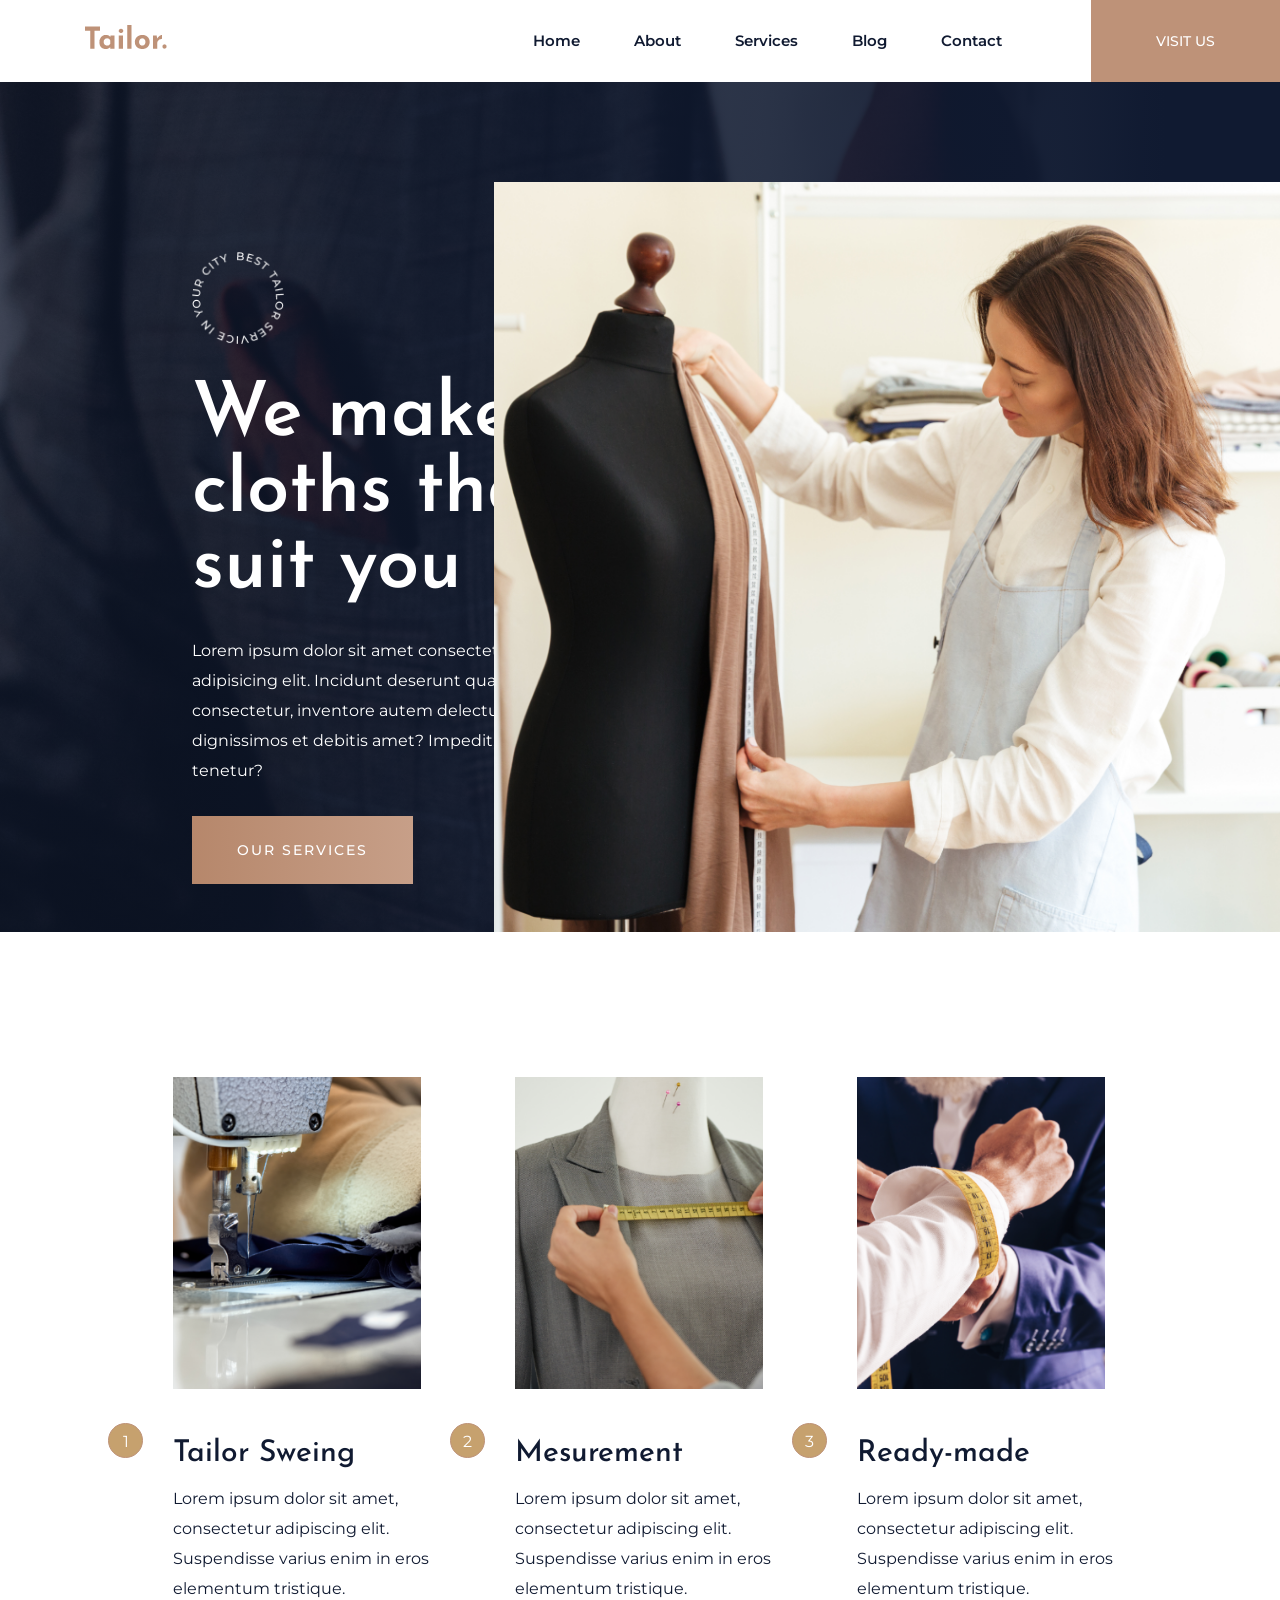
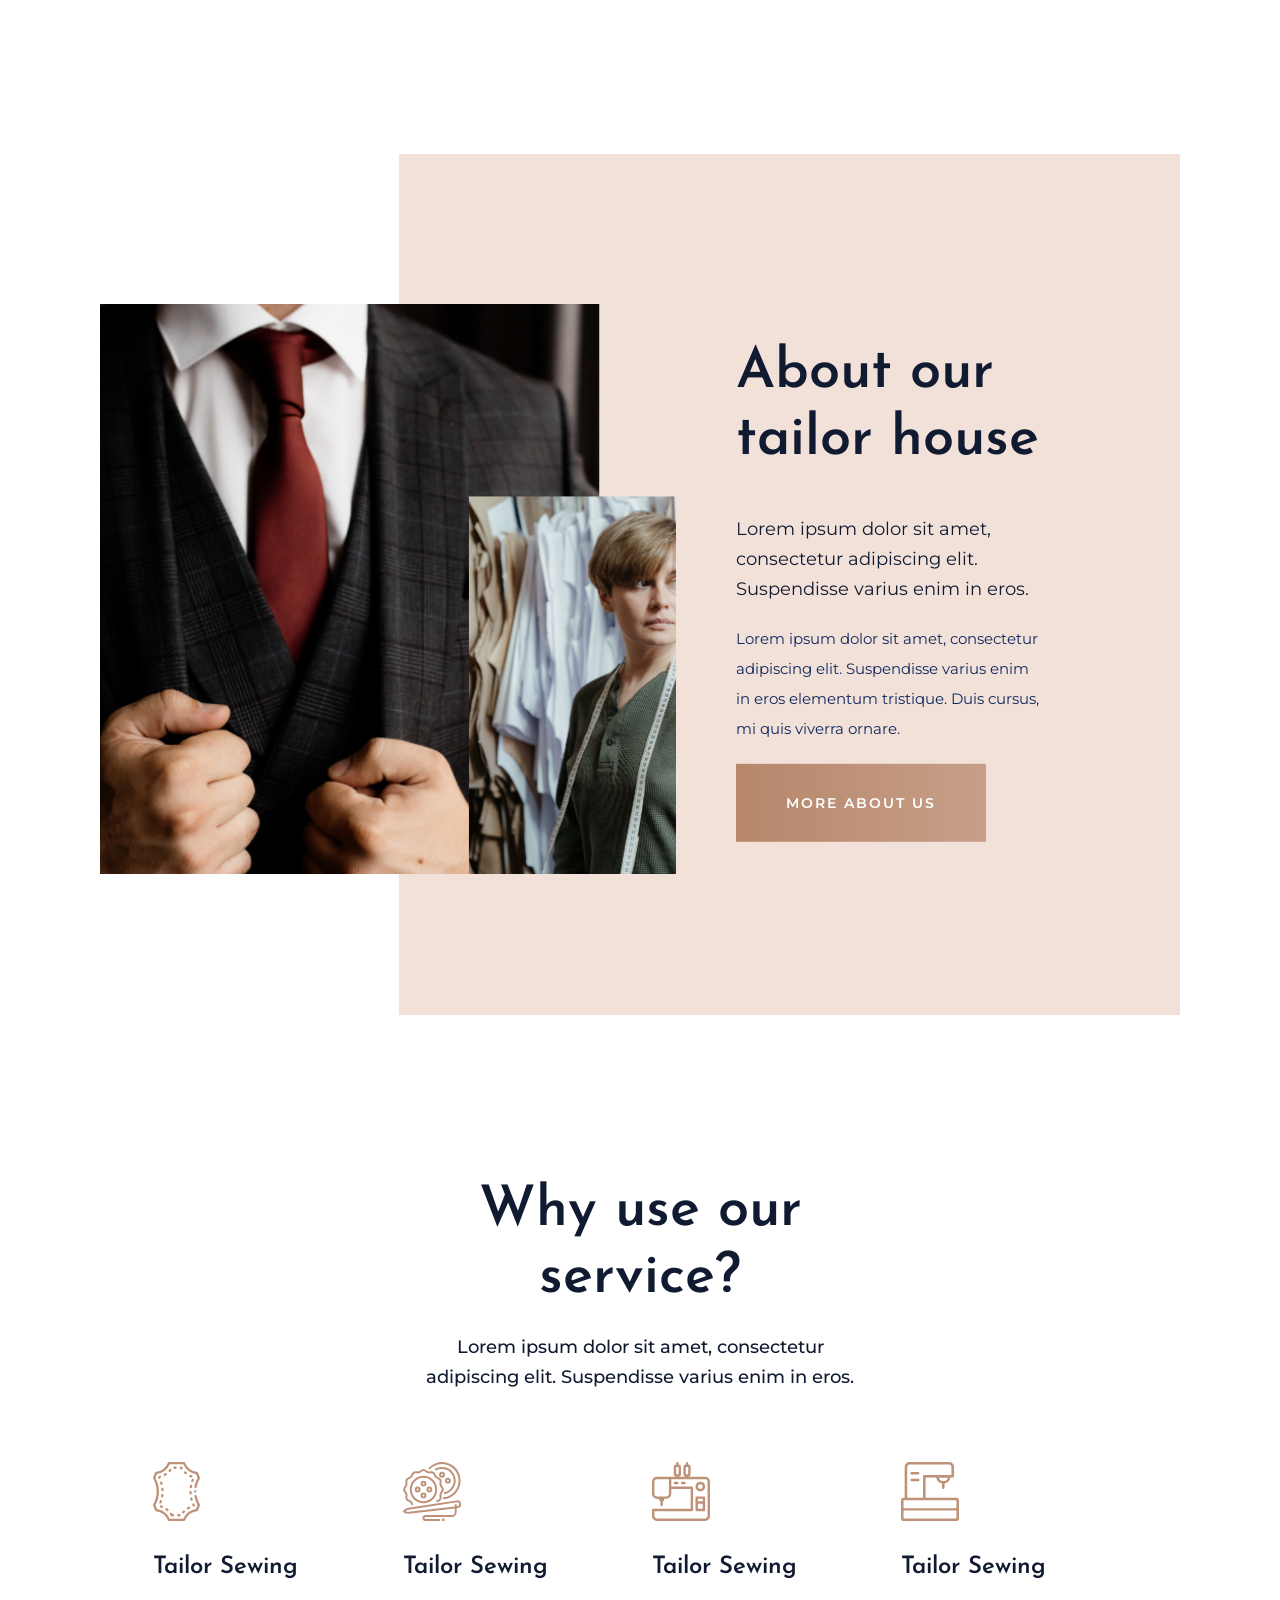
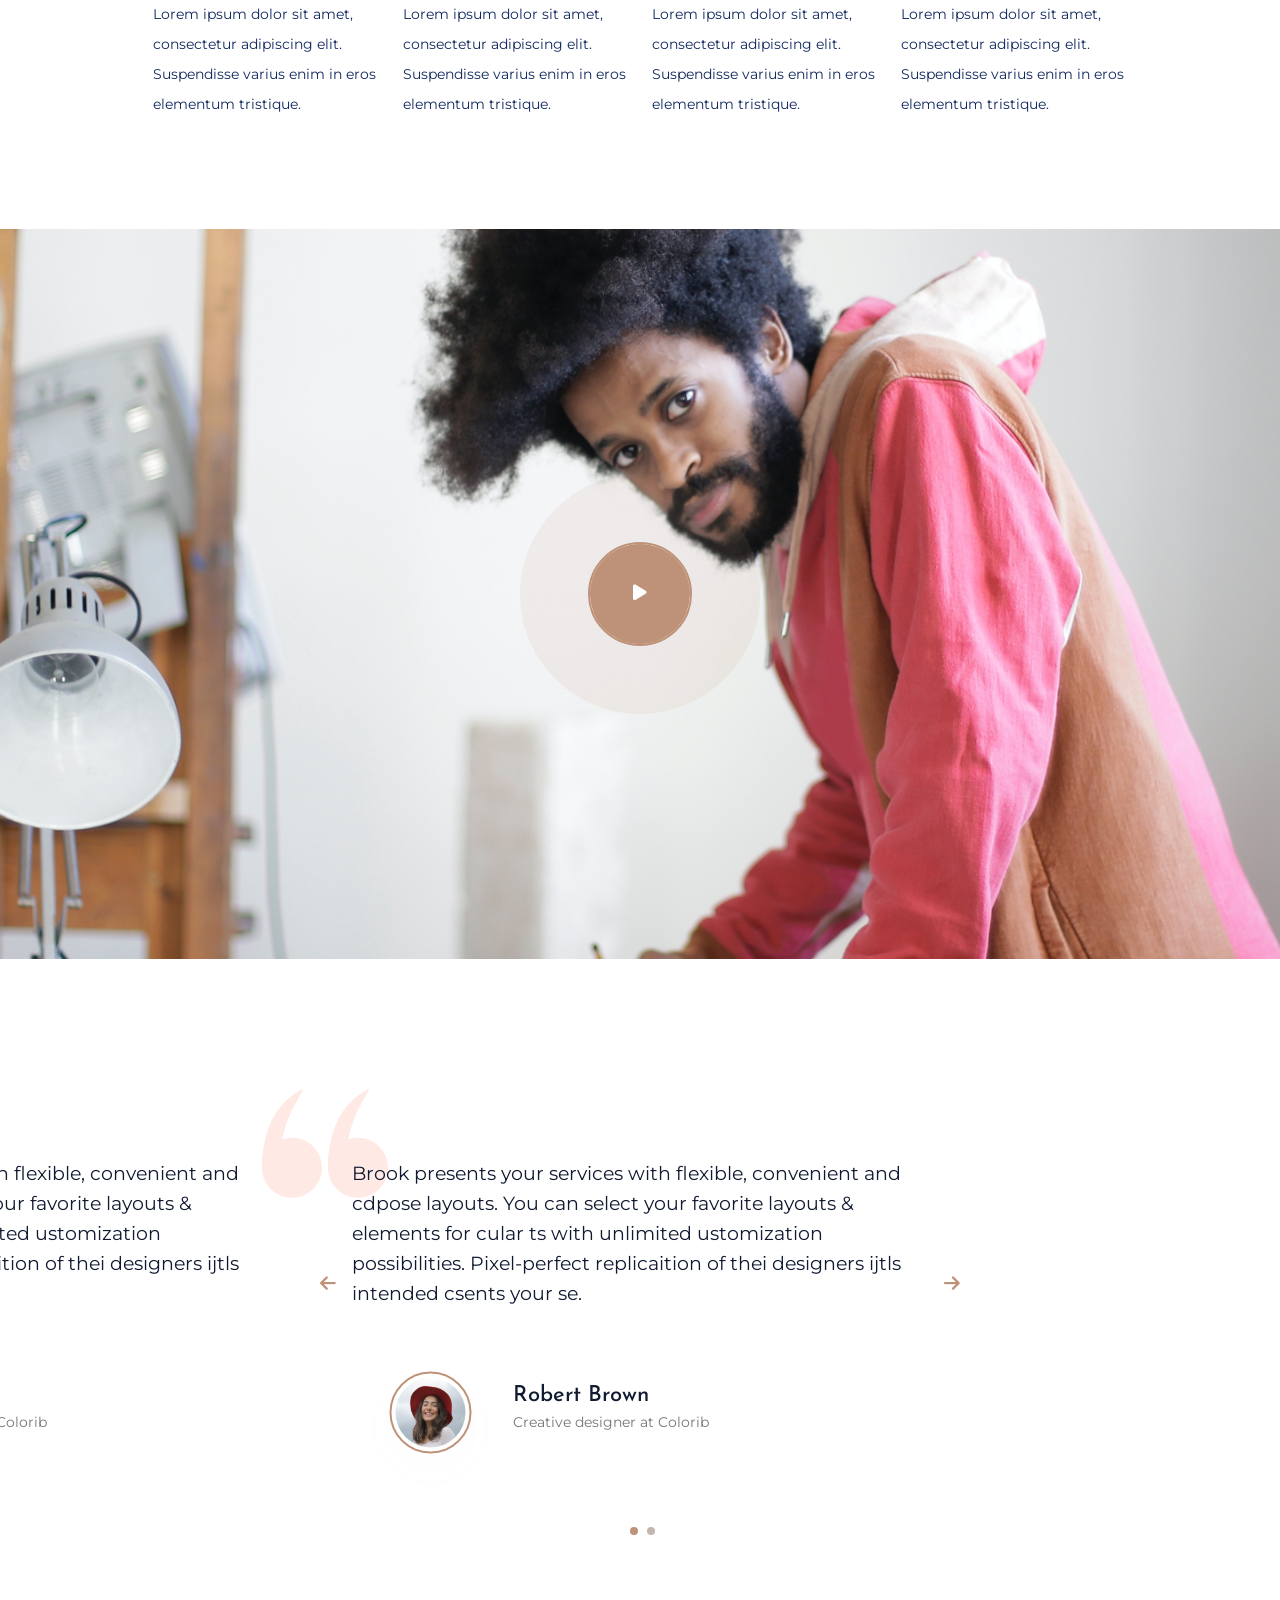
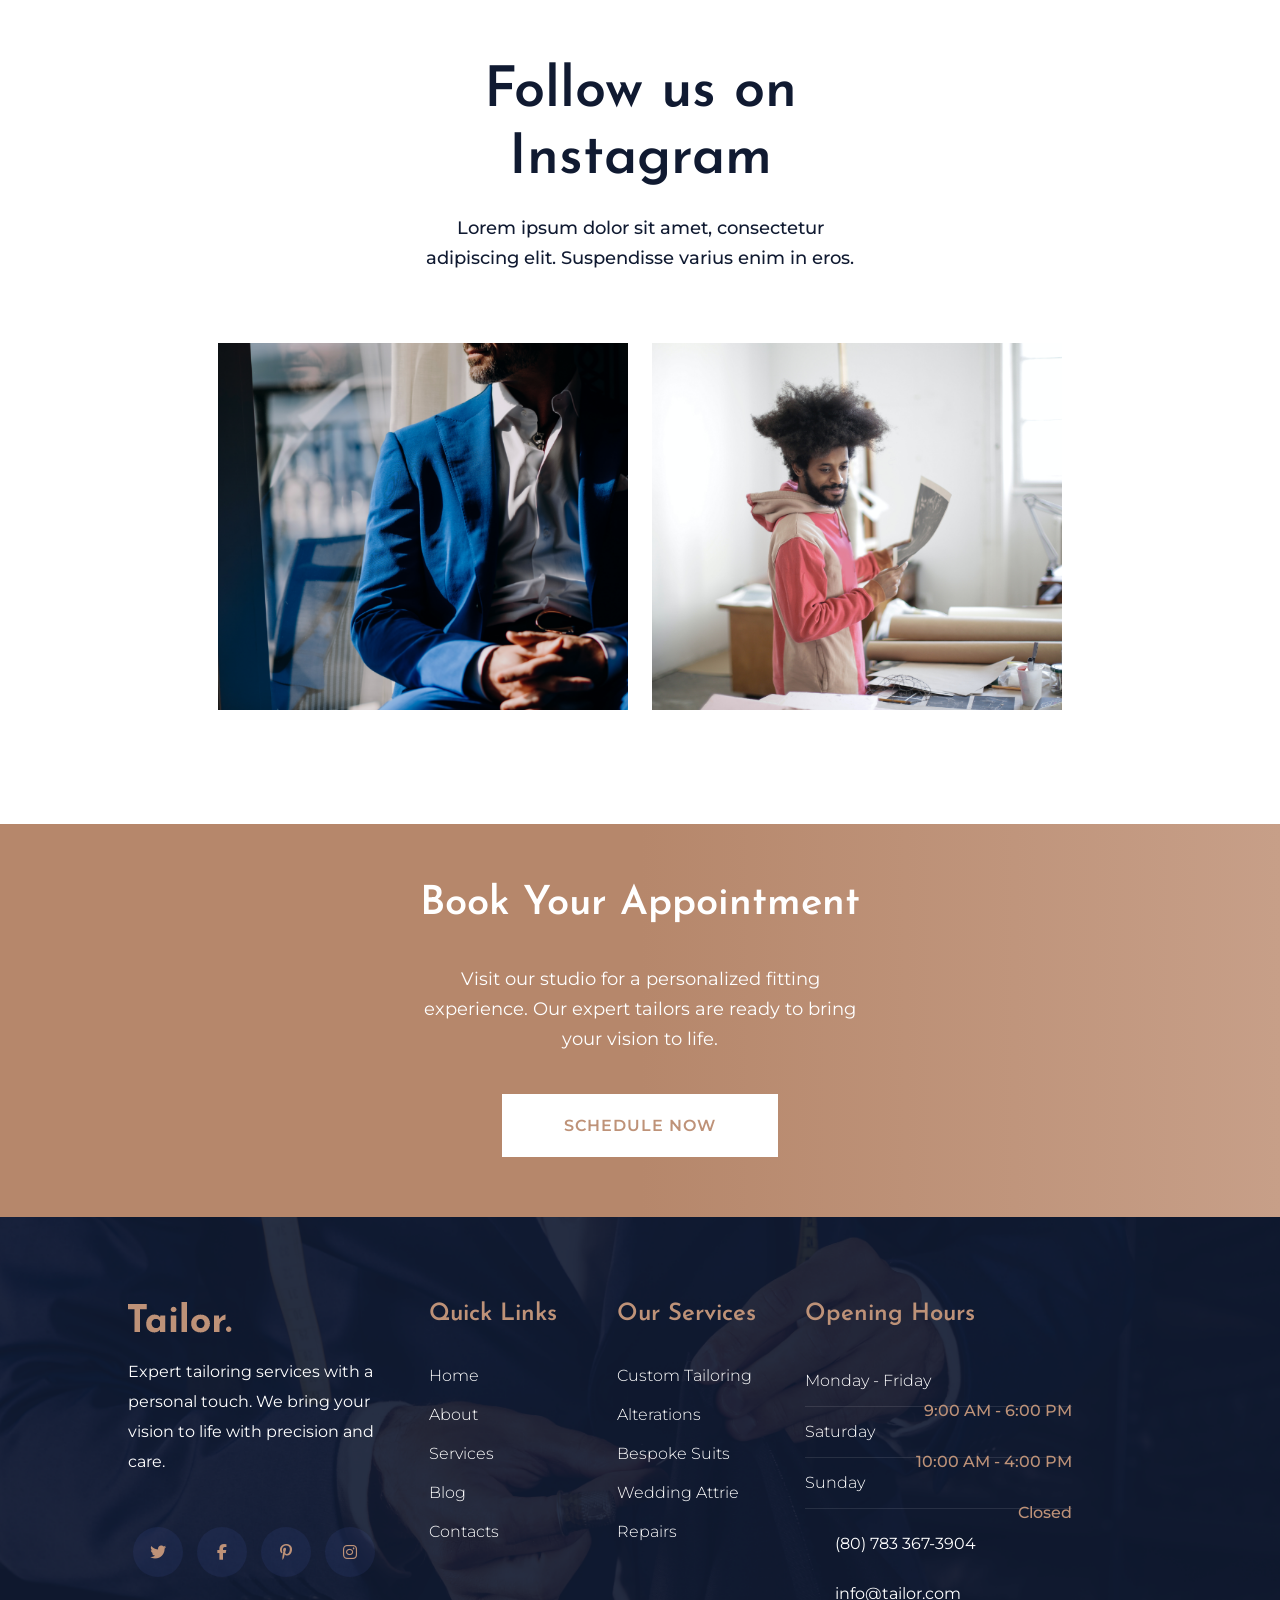
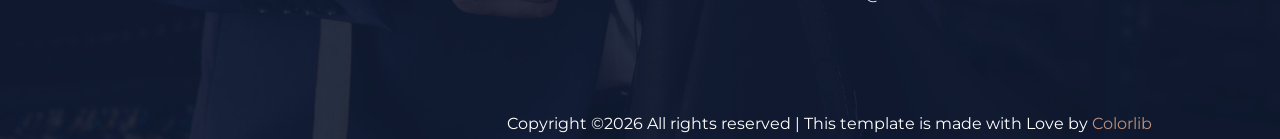
<file: index.html>
<!doctype html>
<html lang="en">
  <head>
    <meta charset="UTF-8" />
    <title>Tailor | Template</title>
    <link rel="stylesheet" href="tailor.css" />
    <link rel="shortcut icon" href="Images/favicon.ico" type="image/x-icon" />
    <link
      rel="stylesheet"
      href="https://cdnjs.cloudflare.com/ajax/libs/font-awesome/6.5.1/css/all.min.css"
    />
  </head>
  <body>
    <section class="preloader">
      <section class="preloader__circle"></section>
      <img src="Images/loder.png" alt="" class="preloader__img" />
    </section>

    <section class="scroll__up">
      <a href=""><i class="fa-solid fa-turn-up"></i></a>
    </section>

    <header class="header">
      <section class="header__container">
        <a href="" class="header__logo"><img src="Images/logo.png" alt="" /></a>
        <nav class="header__nav">
          <ul class="nav__list">
            <li class="nav__item"><a href="#" class="nav__link">Home</a></li>
            <li class="nav__item"><a href="#" class="nav__link">About</a></li>
            <li class="nav__item">
              <a href="#" class="nav__link">Services</a>
            </li>
            <li class="nav__item">
              <a href="#" class="nav__link blog">Blog</a>
              <ul class="inner__nav__list">
                <li class="nav__item">
                  <a href="">Blog</a>
                </li>
                <li class="nav__item">
                  <a href="">Blog Details</a>
                </li>
                <li class="nav__item">
                  <a href="">Elements</a>
                </li>
              </ul>
            </li>
            <li class="nav__item"><a href="#" class="nav__link">Contact</a></li>
          </ul>
          <a href="" class="nav__link--visit btn">visit us</a>
        </nav>
      </section>
      <section class="clearfix"></section>
    </header>

    <section id="" class="hero">
      <section class="hero__content">
        <img src="Images/hero-icon.png" alt="" />

        <h1 id="hero__h1">We make cloths that suit you</h1>

        <p id="hero__p">
          Lorem ipsum dolor sit amet consectetur adipisicing elit. Incidunt
          deserunt quam consectetur, inventore autem delectus dignissimos et
          debitis amet? Impedit, tenetur?
        </p>

        <a href="" id="hero__btn" class="btn hero__link">our services</a>
      </section>

      <section class="hero__img--container">
        <img src="Images/hero_img.png" alt="" />
      </section>
    </section>

    <main>
      <section class="offer">
        <section class="offer__img--container">
          <img src="Images/offer1.png" alt="" />
        </section>
        <section class="offer__content">
          <span>1</span>
          <h3>Tailor Sweing</h3>
          <p>
            Lorem ipsum dolor sit amet, consectetur adipiscing elit. Suspendisse
            varius enim in eros elementum tristique.
          </p>
        </section>
      </section>
      <section class="offer">
        <section class="offer__img--container">
          <img src="Images/offers2.png" alt="" />
        </section>
        <section class="offer__content">
          <span>2</span>
          <h3>Mesurement</h3>
          <p>
            Lorem ipsum dolor sit amet, consectetur adipiscing elit. Suspendisse
            varius enim in eros elementum tristique.
          </p>
        </section>
      </section>
      <section class="offer">
        <section class="offer__img--container">
          <img src="Images/offer3.png" alt="" />
        </section>
        <section class="offer__content">
          <span>3</span>
          <h3>Ready-made</h3>
          <p>
            Lorem ipsum dolor sit amet, consectetur adipiscing elit. Suspendisse
            varius enim in eros elementum tristique.
          </p>
        </section>
      </section>
    </main>

    <section id="about" class="about">
      <section class="about__image"></section>
      <section class="about__content">
        <h2>
          About our
          <br />
          tailor house
        </h2>
        <p class="top">
          Lorem ipsum dolor sit amet, consectetur adipiscing elit. Suspendisse
          varius enim in eros.
        </p>
        <p class="bottom">
          Lorem ipsum dolor sit amet, consectetur adipiscing elit. Suspendisse
          varius enim in eros elementum tristique. Duis cursus, mi quis viverra
          ornare.
        </p>
        <a href="">MORE ABOUT US</a>
      </section>
      <section class="about__background"></section>
    </section>

    <section id="service" class="services">
      <section class="inner__header">
        <h2>Why use our service?</h2>
        <p>
          Lorem ipsum dolor sit amet, consectetur adipiscing elit. Suspendisse
          varius enim in eros.
        </p>
      </section>
      <section class="services__types">
        <section class="service">
          <img src="Images/services1.svg" alt="" />
          <h4>Tailor Sewing</h4>
          <p>
            Lorem ipsum dolor sit amet, consectetur adipiscing elit. Suspendisse
            varius enim in eros elementum tristique.
          </p>
        </section>
        <section class="service">
          <img src="Images/services2.svg" alt="" />
          <h4>Tailor Sewing</h4>
          <p>
            Lorem ipsum dolor sit amet, consectetur adipiscing elit. Suspendisse
            varius enim in eros elementum tristique.
          </p>
        </section>
        <section class="service">
          <img src="Images/services3.svg" alt="" />
          <h4>Tailor Sewing</h4>
          <p>
            Lorem ipsum dolor sit amet, consectetur adipiscing elit. Suspendisse
            varius enim in eros elementum tristique.
          </p>
        </section>
        <section class="service">
          <img src="Images/services4.svg" alt="" />
          <h4>Tailor Sewing</h4>
          <p>
            Lorem ipsum dolor sit amet, consectetur adipiscing elit. Suspendisse
            varius enim in eros elementum tristique.
          </p>
        </section>
      </section>
    </section>

    <section class="vid">
      <section class="vid__icon">
        <a href="https://youtu.be/K4TOrB7at0Y"
          ><i class="fa-solid fa-play"></i
        ></a>
      </section>
      <section class="icon__border"></section>
    </section>

    <section class="quote">
      <section class="quote__container">
        <section id="q1" class="q1">
          <section class="quote__upper">
            <img src="Images/quotes-sign.png" alt="" />
            <p>
              Brook presents your services with flexible, convenient and cdpose
              layouts. You can select your favorite layouts & elements for cular
              ts with unlimited ustomization possibilities. Pixel-perfect
              replicaition of thei designers ijtls intended csents your se.
            </p>
          </section>
          <section class="quote__lower">
            <section class="lower__image">
              <img src="Images/testimonial.png" alt="" />
            </section>
            <section class="lower__content">
              <h4>Robert Brown</h4>
              <p>Creative designer at Colorib</p>
            </section>
          </section>
        </section>
        <section id="q2" class="q2">
          <section class="quote__upper">
            <img src="Images/quotes-sign.png" alt="" />
            <p>
              Brook presents your services with flexible, convenient and cdpose
              layouts. You can select your favorite layouts & elements for cular
              ts with unlimited ustomization possibilities. Pixel-perfect
              replicaition of thei designers ijtls intended csents your se.
            </p>
          </section>
          <section class="quote__lower">
            <section class="lower__image">
              <img src="Images/testimonial.png" alt="" />
            </section>
            <section class="lower__content">
              <h4>Robert Brown</h4>
              <p>Creative designer at Colorib</p>
            </section>
          </section>
        </section>
        <section id="q3" class="q3">
          <section class="quote__upper">
            <img src="Images/quotes-sign.png" alt="" />
            <p>
              Brook presents your services with flexible, convenient and cdpose
              layouts. You can select your favorite layouts & elements for cular
              ts with unlimited ustomization possibilities. Pixel-perfect
              replicaition of thei designers ijtls intended csents your se.
            </p>
          </section>
          <section class="quote__lower">
            <section class="lower__image">
              <img src="Images/testimonial.png" alt="" />
            </section>
            <section class="lower__content">
              <h4>Robert Brown</h4>
              <p>Creative designer at Colorib</p>
            </section>
          </section>
        </section>
      </section>

      <section class="circles">
        <section id="circle1" class="circle1 circle active"></section>
        <section id="circle2" class="circle2 circle"></section>
      </section>
      <section id="left__arrow" class="arrow__left">
        <a href=""><i class="fa-solid fa-arrow-left"></i></a>
      </section>
      <section id="right__arrow" class="arrow__right">
        <a href=""><i class="fa-solid fa-arrow-right"></i></a>
      </section>
    </section>

    <section class="follow">
      <section class="inner__header">
        <h2>Follow us on Instagram</h2>
        <p>
          Lorem ipsum dolor sit amet, consectetur adipiscing elit. Suspendisse
          varius enim in eros.
        </p>
      </section>
      <section class="follow__images">
        <section class="img">
          <img src="Images/instra1.png" alt="" />
          <a href=""><i class="fa-brands fa-instagram"></i></a>
        </section>
        <section class="img">
          <img src="Images/instra2.png" alt="" />
          <a href=""><i class="fa-brands fa-instagram"></i></a>
        </section>
      </section>
    </section>

    <section class="booking">
      <h3>Book Your Appointment</h3>
      <p>
        Visit our studio for a personalized fitting experience. Our expert
        tailors are ready to bring your vision to life.
      </p>
      <a href="">SCHEDULE NOW</a>
    </section>

    <footer class="footer">
      <section class="footer__lists">
        <section class="section1">
          <a href="#" class="footer__logo"
            ><img src="Images/logo2_footer.png" alt=""
          /></a>
          <p>
            Expert tailoring services with a personal touch. We bring your
            vision to life with precision and care.
          </p>
          <section class="icons">
            <a href=""><i class="fa-brands fa-twitter"></i></a>
            <a href=""><i class="fa-brands fa-facebook-f"></i></a>
            <a href=""><i class="fa-brands fa-pinterest-p"></i></a>
            <a href=""><i class="fa-brands fa-instagram"></i></a>
          </section>
        </section>

        <section class="section2">
          <h5>Quick Links</h5>
          <ul>
            <li><a href="#home">Home</a></li>
            <li><a href="#about">About</a></li>
            <li><a href="#service">Services</a></li>
            <li><a href="#">Blog</a></li>
            <li><a href="#">Contacts</a></li>
          </ul>
        </section>

        <section class="section3">
          <h5>Our Services</h5>
          <ul>
            <li><a href="">Custom Tailoring</a></li>
            <li><a href="">Alterations</a></li>
            <li><a href="">Bespoke Suits</a></li>
            <li><a href="">Wedding Attrie</a></li>
            <li><a href="">Repairs</a></li>
          </ul>
        </section>

        <section class="section4">
          <h5>Opening Hours</h5>
          <p class="comp">
            <span class="left">Monday - Friday</span>
            <span class="right">9:00 AM - 6:00 PM</span>
          </p>
          <p class="comp">
            <span class="left">Saturday</span>
            <span class="right">10:00 AM - 4:00 PM</span>
          </p>
          <p class="comp">
            <span class="left">Sunday</span>
            <span class="right">Closed</span>
          </p>
          <p class="phone">(80) 783 367-3904</p>
          <p class="mail">info@tailor.com</p>
        </section>
      </section>
      <section class="very__bottom">
        <p class="copyright">
          Copyright ©2026 All rights reserved | This template is made with Love
          by
          <a href="#">Colorlib</a>
        </p>
      </section>
    </footer>

    <script src="tailor.js"></script>
  </body>
</html>
</file>
<file: tailor.css>
/* ============ Base Style ========= */

@import url("https://fonts.googleapis.com/css2?family=Josefin+Sans:ital,wght@0,100..700;1,100..700&family=Montserrat:ital,wght@0,100..900;1,100..900&display=swap");

* {
  margin: 0;
  padding: 0;
  box-sizing: border-box;
}

html {
  scroll-behavior: smooth;
}

.clearfix {
  clear: both;
}

ul {
  list-style: none;
}

a {
  text-decoration: none;
}

:root {
  /* Declare variables */

  /* Colors */
  --color-primary: #be9278;
  --color-primary-light: #c6a16e;
  --color-secondary: #101a31;
  --color-secondary-light: #10285d;
  --color-text: #101a31;
  --color-text-light: #fff;
  --color-bg-light: #fff;
  --color-gray-light: #f7f7f7;
  --color-bg-pink: #f2e1d9;
  --color-border: #eee;
  --color-hero-gradient:
    to right, rgba(16, 26, 48, 0.7) 0%, rgba(16, 26, 48, 0.7) 12%, #101a31 91%,
    #101a31 100%;
  --color-button-gradient: to left, #c79f88, #b6876b, #b6876b;

  /* Font Families */
  --font-primary: "Montserrat", sans-serif;
  --font-heading: "Josefin Sans", sans-serif;

  /* Font Sizes */
  --fs-base: 1rem; /* 16px */
  --fs-xs: 0.875rem; /* 14px */
  --fs-small: 0.938rem; /* 15px */
  --fs-medium: 1.125rem; /* 18px */
  --fs-large: 1.875rem; /* 30px */
  --fs-xl: 3.5rem; /* 56px */
  --fs-xxl: 4.75rem; /* 76px */

  /* Spacing */
  --spacing-xs: 15px;
  --spacing-sm: 25px;
  --spacing-md: 30px;
  --spacing-lg: 45px;
  --spacing-xl: 60px;
  --spacing-xxl: 85px;

  /* Sizes */
  --button-padding: 32px 65px;
  --border-radius: 4px;
}

html {
  font-family: var(--font-primary);
}

h1,
h2,
h3,
h4,
h5,
h6 {
  font-family: var(--font-heading);
}

.btn {
  text-transform: uppercase;
  display: inline-block;

  font-weight: 500;
  font-size: var(--fs-xs);
  color: var(--color-text-light);
}

p {
  line-height: 30px;
}

.inner__header {
  margin: auto;
  text-align: center;
  margin-bottom: 60px;
  width: 35%;

  h2 {
    font-size: var(--fs-xl);
    font-weight: 600;
    line-height: 1.2;
    color: var(--color-text);
  }

  p {
    color: var(--color-text);
    margin: 20px 0;
    font-weight: 500;
    font-size: var(--fs-medium);
  }
}

/* ============ Sections =========== */

.preloader {
  height: 100vh;
  background-color: #eee;
  position: fixed;
  width: 100%;
  z-index: 999;

  .preloader__circle {
    width: 100px;
    height: 100px;
    border-radius: 50%;
    background-color: #fff;
    position: absolute;
    top: calc(50% - 50px);
    left: calc(50% - 50px);
    border: 1px solid #fff;
    border-top-color: #b6876b;
    animation: spin 2s infinite;
    box-shadow: 0 1px 5px 0 rgba(35, 181, 185, 0.15);
  }

  .preloader__img {
    position: absolute;
    top: 50%;
    left: 50%;
    transform: translate(-50%, -50%);
    z-index: 999999;
  }
}

.scroll__up a {
  position: fixed;
  bottom: 30px;
  right: 30px;
  width: 50px;
  height: 50px;
  border-radius: 50%;
  text-align: center;
  line-height: 50px;
  background-color: var(--color-primary);
  box-shadow: 0 0 10px 3px rgba(108, 98, 98, 0.2);
  z-index: 100;

  i {
    color: var(--color-text-light);
  }
}

/* header */

/* nesting */

/* .header .header__logo{

}

.header .header__nav{

} */

.fixed-bar {
  position: fixed;
  z-index: 40;
  width: 100%;
  box-shadow: 0 10px 15px rgba(25, 25, 25, 0.1);

  background-color: #fff;
  animation: fadeInDown 300ms;
}

@keyframes fadeInDown {
  from {
    opacity: 0;
    transform: translateY(-80px);
  }

  to {
    opacity: 1;
    transform: translateY(0px);
  }
}

.header {
  /* header styles */

  background-color: var(--color-bg-light);

  .header__logo {
    float: left;
    margin: var(--spacing-sm) 0 0 var(--spacing-xxl);
  }

  .header__nav {
    float: right;

    .nav__list {
      display: inline-block;
      .nav__item {
        display: inline-block;
        position: relative;

        .nav__link {
          color: var(--color-text);
          font-weight: 600;
          font-size: var(--fs-small);
          transition: 0.3s;
          padding: 32px 25px;
        }
        .blog {
          position: relative;
        }

        .inner__nav__list {
          display: none;
          position: absolute;
          top: 53px;
          left: 0;
          width: 200px;
          padding: 15px 0;
          background-color: var(--color-text-light);
          text-align: start;
          border-top: 5px solid var(--color-primary);
          z-index: 1;

          .nav__item {
            display: block;

            a {
              display: inline-block;
              color: var(--color-text);
              font-weight: 600;
              font-size: var(--fs-small);
              transition: 0.3s;
              padding: 10px 15px;
            }
          }
          .nav__item:hover a {
            padding-left: 25px;
            color: var(--color-primary);
          }
        }

        .blog:hover + .inner__nav__list,
        .inner__nav__list:hover {
          display: inline-block;
        }

        .nav__link:hover {
          color: var(--color-primary);
        }
      }
    }

    .nav__link--visit {
      background-color: var(--color-primary);

      padding: var(--button-padding);
      margin-left: var(--spacing-xl);
      transition: 0.3s;
    }
  }
}

/* hero */

.hero {
  background:
    linear-gradient(var(--color-hero-gradient)), url(Images/hero_bg.png);
  height: 850px;
  background-size: cover;
  background-position: center;
  position: relative;
  overflow: hidden;

  .hero__content {
    color: var(--color-text-light);
    position: absolute;
    top: 20%;
    left: 15%;
    width: 30%;
    overflow: hidden;

    img {
      transform: scale(0);
      animation:
        zoom 1s linear 1.4s forwards,
        spin 15s linear 1.6s infinite;
    }

    h1 {
      font-size: var(--fs-xxl);
      font-weight: 600;
      margin: var(--spacing-md) 0;
      transform: translateX(-500px);
      opacity: 0;
      animation: fadeInRight 0.7s ease-out 0.6s forwards;
    }

    p {
      width: 90%;
      transform: translateX(-500px);
      opacity: 0;
      animation: fadeInRight 0.7s ease-out 0.9s forwards;
    }

    .hero__link {
      background: linear-gradient(var(--color-button-gradient));
      padding: var(--spacing-sm) var(--spacing-lg);
      margin-top: var(--spacing-md);
      letter-spacing: 2px;
      background-position: right;
      transition: all 0.5s ease;
      background-size: 200%;
      transform: translateX(-500px);
      opacity: 0;
      animation: fadeInRight 0.7s ease-out 0.9s forwards;
    }

    .hero__link:hover {
      background-position: left;
      color: black;
    }
  }

  .hero__img--container {
    position: absolute;
    bottom: 0;
    right: 0;
    height: 750px;

    img {
      height: 100%;
      width: 100%;
      transform: translateX(500px);
      opacity: 0;
      animation: fadeInleft 1s ease-out forwards;
    }
  }
}

@keyframes fadeInRight {
  from {
    opacity: 0;
    transform: translateX(-500px);
  }
  to {
    opacity: 1;
    transform: translateX(0px);
  }
}

@keyframes fadeInleft {
  from {
    opacity: 0;
    transform: translateX(500px);
  }
  to {
    opacity: 1;
    transform: translateX(0px);
  }
}

/* Main */

main {
  width: 80%;
  margin: 100px auto;

  .offer {
    width: 33%;
    display: inline-block;
    transform: translateY(500px);
    opacity: 0;

    .offer__img--container {
      margin: var(--spacing-lg);
      overflow: hidden;

      img {
        width: 100%;
        transition: 0.4s ease;
      }
    }

    .offer__content {
      padding-left: var(--spacing-lg);

      color: var(--color-text);
      position: relative;

      span {
        width: 35px;
        height: 35px;
        color: var(--color-text-light);
        border-radius: 50%;
        background-color: var(--color-primary-light);
        display: inline-block;
        text-align: center;
        line-height: 35px;
        position: absolute;
        top: -15px;
        left: -20px;
        transition: all 0.4s ease;
        border: 1px solid var(--color-primary);
      }

      h3 {
        font-size: var(--fs-large);
        font-weight: 500;
        margin-bottom: var(--spacing-xs);
        transition: all 0.4s ease;
      }
    }
  }

  .offer:hover img {
    transform: scale(1.1);
  }

  .offer:hover .offer__content h3 {
    color: var(--color-primary);
  }

  .offer:hover .offer__content span {
    background-color: var(--color-text-light);
    color: var(--color-primary);
  }
}

@keyframes fadeInUp {
  from {
    opacity: 0;
    transform: translateY(500px);
  }

  to {
    opacity: 1;
    transform: translateY(0px);
  }
}

.about {
  margin: 300px auto;
  position: relative;
  z-index: 10;

  .about__image {
    display: inline-block;
    width: 45%;
    height: 570px;
    margin-left: 100px;
    background-image: url(Images/visit_bg.png);
    background-position: center;
    background-repeat: no-repeat;
    background-size: cover;
  }

  .about__content {
    display: inline-block;
    width: 30%;
    padding: 20px 20px 20px 60px;
    position: absolute;
    top: 50%;
    transform: translateY(-50%);
    h2 {
      font-size: var(--fs-xl);
      font-weight: 600;
      line-height: 1.2;
      color: var(--color-text);
    }

    .top {
      color: var(--color-text);
      margin: 40px 0 20px;
      font-size: var(--fs-medium);
    }

    .bottom {
      color: var(--color-secondary-light);
      font-size: var(--fs-small);
      margin-bottom: 20px;
    }

    a {
      display: inline-block;
      background: linear-gradient(var(--color-button-gradient));
      background-position: right;
      padding: 30px 50px;
      color: var(--color-text-light);
      font-weight: 600;
      font-size: var(--fs-xs);
      letter-spacing: 2px;
      transition: all 0.5s ease;
      background-size: 200%;
    }

    a:hover {
      background-position: left;
      color: black;
    }
  }

  .about__background {
    background-color: #f2e1d9;
    height: 150%;
    width: 61%;
    position: absolute;
    top: -150px;
    right: 100px;
    z-index: -1;
  }
}

.services {
  margin: 100px auto;

  .services__types {
    width: 80%;
    text-align: center;
    margin: auto;

    .service {
      display: inline-block;
      width: 22%;
      text-align: start;
      margin: 10px;
      transform: translateY(500px);
      opacity: 0;

      img {
        margin-bottom: 10px;
      }

      h4 {
        font-size: 24px;
        margin: 20px 0;
        color: var(--color-text);
        font-weight: 600;
      }

      p {
        color: var(--color-secondary-light);
        font-size: var(--fs-xs);
      }
    }
  }
}

.vid {
  margin: 100px auto;
  background-image: url(Images/video-bg.png);
  background-position: center;
  background-repeat: no-repeat;
  background-size: cover;
  width: 100%;
  height: 730px;
  z-index: -1;
  position: relative;
  z-index: 1;

  .vid__icon {
    position: absolute;
    top: 50%;
    left: 50%;
    transform: translate(-50%, -50%);
    margin: 0 auto;
    text-align: center;

    a {
      background-color: var(--color-primary);
      width: 100px;
      height: 100px;
      display: inline-block;
      line-height: 100px;
      border-radius: 50%;
      z-index: 100;
      position: relative;
    }

    i {
      font-size: var(--fs-medium);
      color: var(--color-text-light);
    }
  }

  .vid__icon::before {
    content: "";
    position: absolute;
    width: 100%;
    height: 100%;
    top: 50%;
    left: 50%;
    transform: translate(-50%, -50%);
    border: 2px solid var(--color-primary);
    border-radius: 50%;
    animation: wave 2s ease-in infinite;
  }

  .icon__border {
    position: absolute;
    top: 50%;
    left: 50%;
    transform: translate(-50%, -50%);
    margin: 0 auto;
    text-align: center;
    border: 120px solid rgba(190, 146, 120, 0.1);
    border-radius: 50%;
    z-index: -1;
  }
}

@keyframes wave {
  0% {
    width: 100%;
    height: 100%;
  }
  30% {
    width: 150%;
    height: 150%;
    opacity: 0;
  }
  100% {
    width: 150%;
    height: 150%;
    opacity: 0;
  }
}

@keyframes zoom {
  0% {
    transform: scale(0);
  }
  50% {
    transform: scale(0.5);
  }
  100% {
    transform: scale(1);
  }
}

@keyframes spin {
  from {
    rotate: 0deg;
  }

  100% {
    rotate: 360deg;
  }
}

.quote {
  overflow: hidden;
  position: relative;

  .quote__container {
    width: 45%;
    margin: 100px auto;
    position: relative;
    height: 300px;

    .q1,
    .q2,
    .q3 {
      .quote__upper {
        position: relative;
        img {
          position: absolute;
          top: -70px;
          left: -90px;
          z-index: -1;
        }

        p {
          font-size: 19px;
          font-weight: 400;
          color: var(--color-text);
          margin-bottom: 40px;
        }
      }
      .quote__lower {
        .lower__image {
          display: inline-block;
        }

        .lower__content {
          display: inline-block;
          vertical-align: top;
          margin-top: 35px;

          h4 {
            font-size: 22px;
            font-weight: 500;
            color: var(--color-secondary);
          }

          p {
            font-size: var(--fs-xs);
            color: #777;
          }
        }
      }
    }

    .q1 {
      position: absolute;
      top: 0;
      left: 0;
      width: 100%;
    }

    .q2 {
      position: absolute;
      top: 0;
      left: -115%;
      width: 100%;
    }

    .q3 {
      position: absolute;
      top: 0;
      left: 115%;
      width: 100%;
      display: none;
    }
  }

  .circles {
    position: absolute;
    bottom: 20px;
    left: 50%;
    transform: translateX(-50%);

    .circle {
      width: 8px;
      height: 8px;
      background-color: #c5b6ad;
      border-radius: 50%;
      display: inline-block;
      margin-left: 5px;
    }

    .active {
      background-color: var(--color-primary);
    }
  }

  .arrow__left,
  .arrow__right {
    font-size: var(--fs-medium);
    position: absolute;
    top: 45%;
    transform: translateY(-50%);

    a {
      color: var(--color-primary);
    }
  }
  .arrow__left {
    left: 25%;
  }
  .arrow__right {
    right: 25%;
  }
}

.follow {
  margin: 100px auto;

  .follow__images {
    width: 80%;
    margin: auto;
    text-align: center;

    section {
      width: 40%;
      display: inline-block;
      margin: 10px;
      position: relative;

      img {
        width: 100%;
        display: block;
      }

      a {
        position: absolute;
        top: 48%;
        left: 50%;
        transform: translate(-50%, -50%);
        font-size: 42px;
        color: var(--color-text-light);
        transition: all 0.2s linear;
        opacity: 0;
      }
    }

    .img::before {
      position: absolute;
      content: "";
      top: 0;
      left: 0;
      width: 100%;
      height: 100%;
      background-color: #101a315e;
      transition: all 0.2s linear;

      opacity: 0;
    }

    .img:hover a {
      top: 50%;
      opacity: 1;
    }

    .img:hover::before {
      opacity: 1;
    }
  }
}

.booking {
  margin: 100px auto 0;
  text-align: center;
  background: linear-gradient(var(--color-button-gradient));
  padding: 60px 0;

  h3 {
    font-size: 40px;
    color: var(--color-text-light);
    font-weight: 600;
  }

  p {
    font-size: var(--fs-medium);
    color: var(--color-text-light);
    margin: 40px auto;
    width: 35%;
  }

  a {
    display: inline-block;
    color: var(--color-primary);
    padding: 20px 60px;
    background-color: var(--color-text-light);
    font-size: var(--fs-base);
    font-weight: 600;
    letter-spacing: 1px;
    border: 2px solid var(--color-text-light);
    transition: all 0.2s linear;
  }

  a:hover {
    color: var(--color-text-light);
    background-color: var(--color-primary);
  }
}

.footer {
  background-image: url(Images/footer-bg.png);
  background-position: center;
  background-repeat: no-repeat;
  background-size: cover;
  padding-top: var(--spacing-xxl);
  color: var(--color-text-light);
  text-align: center;

  .footer__lists {
    margin: 0 auto 100px;
    width: 80%;
    text-align: start;

    .section1 {
      width: 28%;
      display: inline-block;
      padding-right: 20px;
      vertical-align: top;

      .footer__logo {
        display: inline-block;
      }

      p {
        margin: 20px 0 50px;
        color: var(--color-text-lights);
        font-weight: 400;
      }

      .icons {
        a {
          display: inline-block;
          margin: 0 5px;
          background-color: rgba(103, 133, 255, 0.08);
          width: 50px;
          height: 50px;
          border-radius: 50%;
          text-align: center;
          font-size: var(--fs-base);
          transition: all 0.2s linear;

          i {
            line-height: 50px;
            color: var(--color-primary);
            transition: all 0.2s linear;
          }
        }

        a:hover {
          background-color: var(--color-primary);
        }
        a:hover i {
          color: var(--color-text-light);
          transform: rotateY(180deg);
        }
      }
    }
    .section2 {
      width: 18%;
      padding-right: 20px;
      display: inline-block;
      vertical-align: top;
      padding: 0 10px;

      h5 {
        font-size: 24px;
        font-weight: 600;
        margin-bottom: 40px;
        color: var(--color-primary);
      }

      ul {
        li {
          margin-bottom: 20px;

          a {
            color: var(--color-text-light);
            font-size: var(--fs-base);
            font-weight: 300;
            transition: all 0.2s linear;
          }

          a:hover {
            text-decoration: underline;
            color: var(--color-primary);
          }
        }
      }
    }
    .section3 {
      width: 18%;
      padding-right: 20px;
      display: inline-block;
      vertical-align: top;
      padding: 0 10px;

      h5 {
        font-size: 24px;
        font-weight: 600;
        margin-bottom: 40px;
        color: var(--color-primary);
      }

      ul {
        li {
          margin-bottom: 20px;

          a {
            color: var(--color-text-light);
            font-size: var(--fs-base);
            font-weight: 300;
            transition: all 0.2s linear;
          }

          a:hover {
            text-decoration: underline;
            color: var(--color-primary);
          }
        }
      }
    }
    .section4 {
      width: 28%;
      display: inline-block;
      vertical-align: top;
      padding: 0 10px;

      h5 {
        font-size: 24px;
        font-weight: 600;
        margin-bottom: 40px;
        color: var(--color-primary);
      }

      .comp {
        margin-bottom: 10px;
        padding-bottom: 10px;
        font-size: var(--fs-base);
        font-weight: 300;
        border-bottom: 1px solid rgba(255, 255, 255, 0.1);

        .right {
          color: var(--color-primary);
          float: right;
          font-weight: 500;
        }
      }

      .phone {
        margin: 20px 0;
        margin-left: 30px;
      }

      .mail {
        margin-left: 30px;
      }
    }
  }
  .very__bottom {
    width: 80%;
    margin: 0 auto;
    p {
      text-align: end;
      a {
        color: var(--color-primary);
      }
    }
  }
}
</file>
